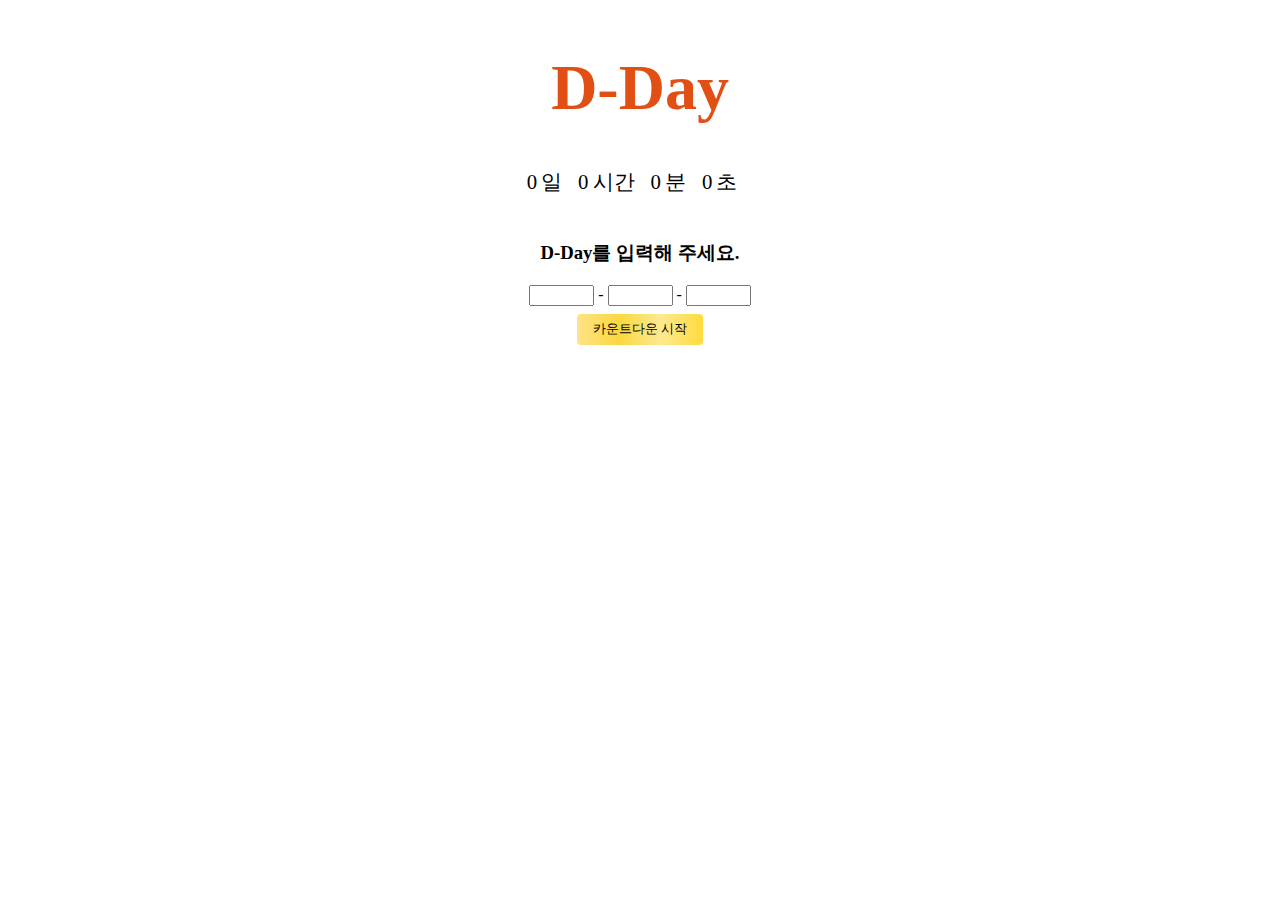
<file: jin-a/index.html>
<!DOCTYPE html>
<html lang="ko">
  <head>
    <title>D-Day</title>
    <link rel="stylesheet" href="./style.css" />
    <script src="./script.js" defer></script>
  </head>
  <body>
    <h1>D-Day</h1>
    <div id="d-day-container">
      <div class="d-day-child-container">
        <span id="days">0</span>
        <span>일</span>
      </div>
      <div class="d-day-child-container">
        <span id="hours">0</span>
        <span>시간</span>
      </div>
      <div class="d-day-child-container">
        <span id="min">0</span>
        <span>분</span>
      </div>
      <div class="d-day-child-container">
        <span id="sec">0</span>
        <span>초</span>
      </div>
    </div>
    <div id="d-day-message"></div>
    <div id="target-selector">
      <input id="target-year-input" class="target-input" size="5" /> - <input
      id="target-month-input" class="target-input" /size="5"> -
      <input id="target-date-input" class="target-input" size="5" />
    </div>
    <button onclick="counterMaker()" id="start-btn">카운트다운 시작</button>

  </body>
</html>
</file>
<file: jin-a/style.css>
* {
  box-sizing: border-box;
}

body {
  display: flex;
  flex-direction: column;
  align-items: center;
}

h1 {
  font-weight: 5000;
  font-size: 4rem;
  color: rgb(226, 79, 21);
}

#start-btn {
  margin: 0;

  margin-top: 0.5rem;
  padding: 0.5em 1rem;
  text-decoration: none;
  display: inline-block;
  width: auto;

  border: none;
  border-radius: 4px;
  background-image: linear-gradient(to right, #ffe388, #fad83f, #fde991, #ffdb3c);
  box-shadow: 0 4px 15px 0 rgba(255, 255, 255, 0.75);
  cursor: pointer;
  transition: 0.5s;
}

#start-btn:hover {
  background-image: linear-gradient(to right, #ffb488, #fa843f, #fdc291, #ff693c);
} 
#start-btn:active {
	position:relative;
	top:1px;
}

        

#d-day-container {
  display: flex;
  flex-wrap: wrap;
  justify-content: center;
  margin-bottom: 1.6rem;
  border-radius: 4px;
}

.d-day-child-container {
  text-align: center;
  margin-right: 1rem;
  border-radius: 4px;
}

.d-day-child-container span {
  font-size: 1.3rem;
  border-radius: 4px;
}

.target-selector {
  margin-top: 0.5rem;
  border-radius: 4px;
}
</file>
